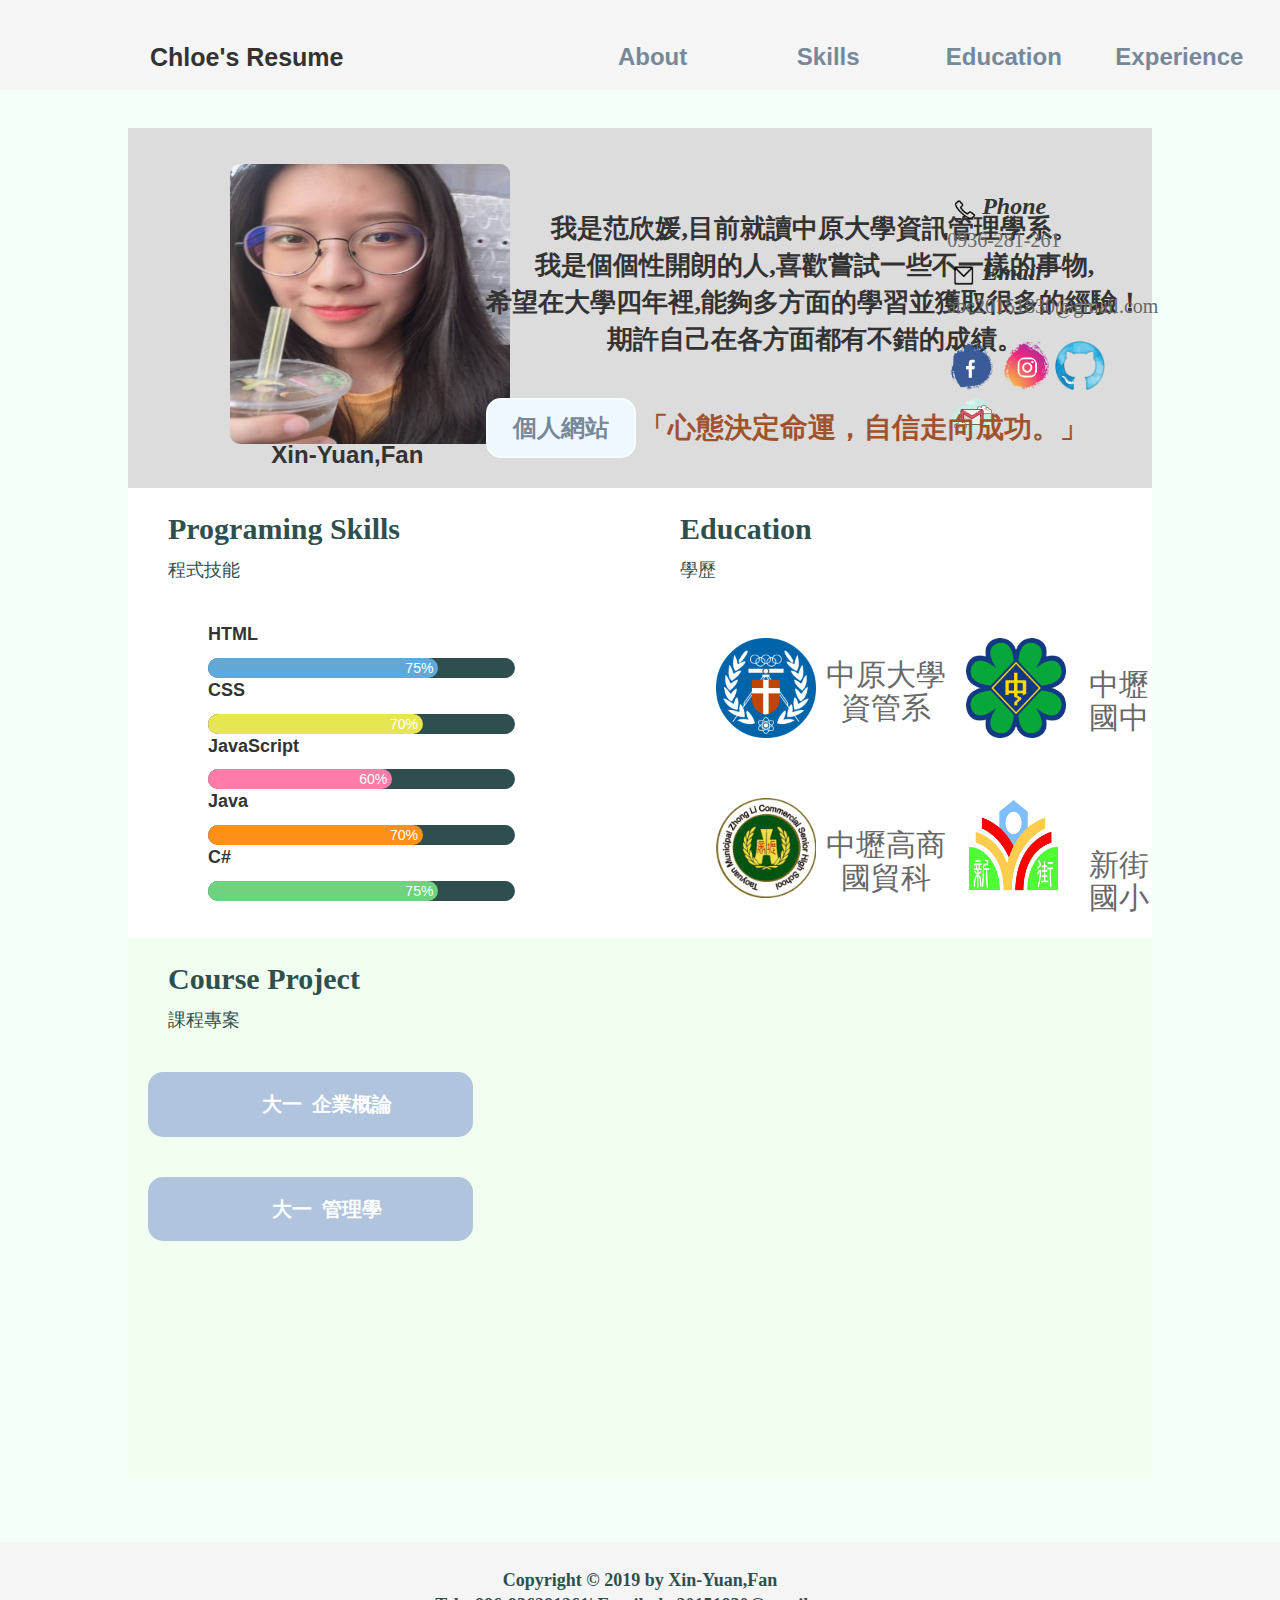
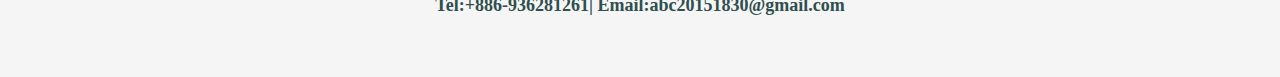
<file: index.html>
<!DOCTYPE html>
<html lang="en">
	<head>
		<meta charset="UTF-8">
		<title>個人履歷</title>
		<meta name="viewport" content="width=device-width, initial-scale=1">
		<link rel="stylesheet" href="https://maxcdn.bootstrapcdn.com/bootstrap/3.4.1/css/bootstrap.min.css">
		<script src="https://ajax.googleapis.com/ajax/libs/jquery/3.4.1/jquery.min.js"></script>
		<script src="https://maxcdn.bootstrapcdn.com/bootstrap/3.4.1/js/bootstrap.min.js"></script>
		<link rel="stylesheet" type="text/css" href="css/resume.css">

	</head>
	<body>
		<!--選單-->
			<nav class="top1">
				<div><span class="logo">Chloe's Resume</span></div>
				<a href="#experience"><div class="view"><p>Experience</p></div></a>
				<a href="#education"><div class="view"><p>Education</p></div></a>
				<a href="#skills"><div class="view"><p>Skills</p></div></a>
				<a href="#about"><div class="view"><p>About</p></div></a>
			</nav>

		<!--About-->

			<div class="about"><a name="about"></a>
			<div><img class="selfie" src="images/selfie.jpg">
				<span class="name">Xin-Yuan,Fan<br></span></div>
				<div class="about-word2">
					我是范欣媛,目前就讀中原大學資訊管理學系。<br>我是個個性開朗的人,喜歡嘗試一些不一樣的事物,<br>
					希望在大學四年裡,能夠多方面的學習並獲取很多的經驗！<br>
					期許自己在各方面都有不錯的成績。
				</div>	
				<div class="about-word1">
					<span class="aw1"><img width="35px" height="35px" src="images/phone.png">Phone<br></span>
					<span class="aw2">0936-281-261<br></span>
					<span class="aw1"><img width="35px" height="35px" src="images/mail.png">Email<br></span>
					<span class="aw2">abc20151830@gmail.com</span>
					<br><br>
					<a href="https://www.facebook.com/zootw147369" target="blank"><img class="social" src="images/FB.png" alt="FB"></a>
	
					<a href="https://www.instagram.com/chloe_fan1004/?hl=zh-tw" target="blank"><img class="social" src="images/IG.png" alt="IG"></a>

					<a href="https://github.com/10744146?tab=repositories" target="blank"><img class="social" src="images/Github.png" alt="Github"></a>

					<a href="mailto:abc20151830@gmail.com" target="blank"><img class="social" src="images/gmail.png" alt="gmail"></a>
				</div>

				<button class="button button4"><a  target="blank" href="https://10744146.github.io/Chloe/">個人網站</a></button>
				
				<span class="logion">「心態決定命運，自信走向成功。」</span>
			</div>

		<div class="SE">
			<div style="width:50%;float: left;" class="skill">
			<a name="skills"></a>
				<span class="t1">Programing Skills</span><br>
				<span class="t2">程式技能</span>
				<div class="sb">
					<p class="sk">HTML</p>
					<div class="container-timeline">
						<div class="skills html">75%</div>
					</div>
					<p class="sk">CSS</p>
					<div class="container-timeline">
						<div class="skills css">70%</div>
					</div>
					<p class="sk">JavaScript</p>
					<div class="container-timeline">
						<div class="skills js">60%</div>
					</div>
					<p class="sk">Java</p>
					<div class="container-timeline">
						<div class="skills java">70%</div>
					</div>
					<p class="sk">C#</p>
					<div class="container-timeline">
						<div class="skills c">75%</div>
					</div>
				</div>
			</div>

			<div style="width:50%;float: left;" class="Education" >
			<a name="education"></a>
			<span class="t3">Education</span><br>
			<span class="t4">學歷</span>
			<div class="ed">
				<img class="c1" src="images/CYCU.png"><span class="c1-word"><h2>中原大學<br>資管系</h2></span>
				<img class="c2" src="images/Clvsc.png"><span class="c2-word"><h2>中壢高商<br>國貿科</h2></span>
				<img class="c3" src="images/Cljhs.png"><span class="c3-word"><h2>中壢國中</h2></span>
				<img class="c4" src="images/SJ.png"><span class="c4-word"><h2>新街國小</h2></span>
			</div>
			</div>
		</div>


			<div class="Experience"><a name="experience"></a>
			<span class="t1">Course Project</span><br>
			<span class="t2">課程專案</span>
			<div class="move">
				<div class="move123">
					<button class="accordion">大一&nbsp;&nbsp;企業概論</button>
					<div class="panel">
						<p class="title">Angelababy Cake</p>
						<p class="p123">為了能順利地與普仁基金會合作,我們做了許多功課,<br>不只要調查消費者的動向,知道他們的想法,<br>還要透過社群軟體的媒介達到行銷的目的,<br>讓大眾能夠被我們運用的手法說服,來買我們的商品。</p>
					</div>
					<button class="accordion">大一&nbsp;&nbsp;管理學</button>
					<div class="panel">
						<p class="title">動物玩很大</p>
						<p class="p123">透過與狗狗相處的時間後,讓我更清楚的了解一些相關的知識和經驗,<br>也非常珍惜這次的合作機會,領樣代替購買,<br>如果下定決心要養狗狗,一定要好好的對待和陪伴牠們,<br>因為我們是他唯一的家人。</p>

					</div>
				</div>
			</div>	
			</div>


			<div class="Footer">
				<p class="footer">Copyright © 2019 by Xin-Yuan,Fan <br>
				Tel:+886-936281261| Email:abc20151830@gmail.com</p>
			</div>

			<script>
			var acc = document.getElementsByClassName("accordion");
			var i;
			for (i = 0; i < acc.length; i++) {
			acc[i].addEventListener("click", function()
				{
			this.classList.toggle("active");
			var panel = this.nextElementSibling;
			if (panel.style.maxHeight)
			{
			panel.style.maxHeight = null;
			}
			else {
			panel.style.maxHeight = panel.scrollHeight + "px";
			}
				});
				}
			</script>

	</body>
</html>
</file>
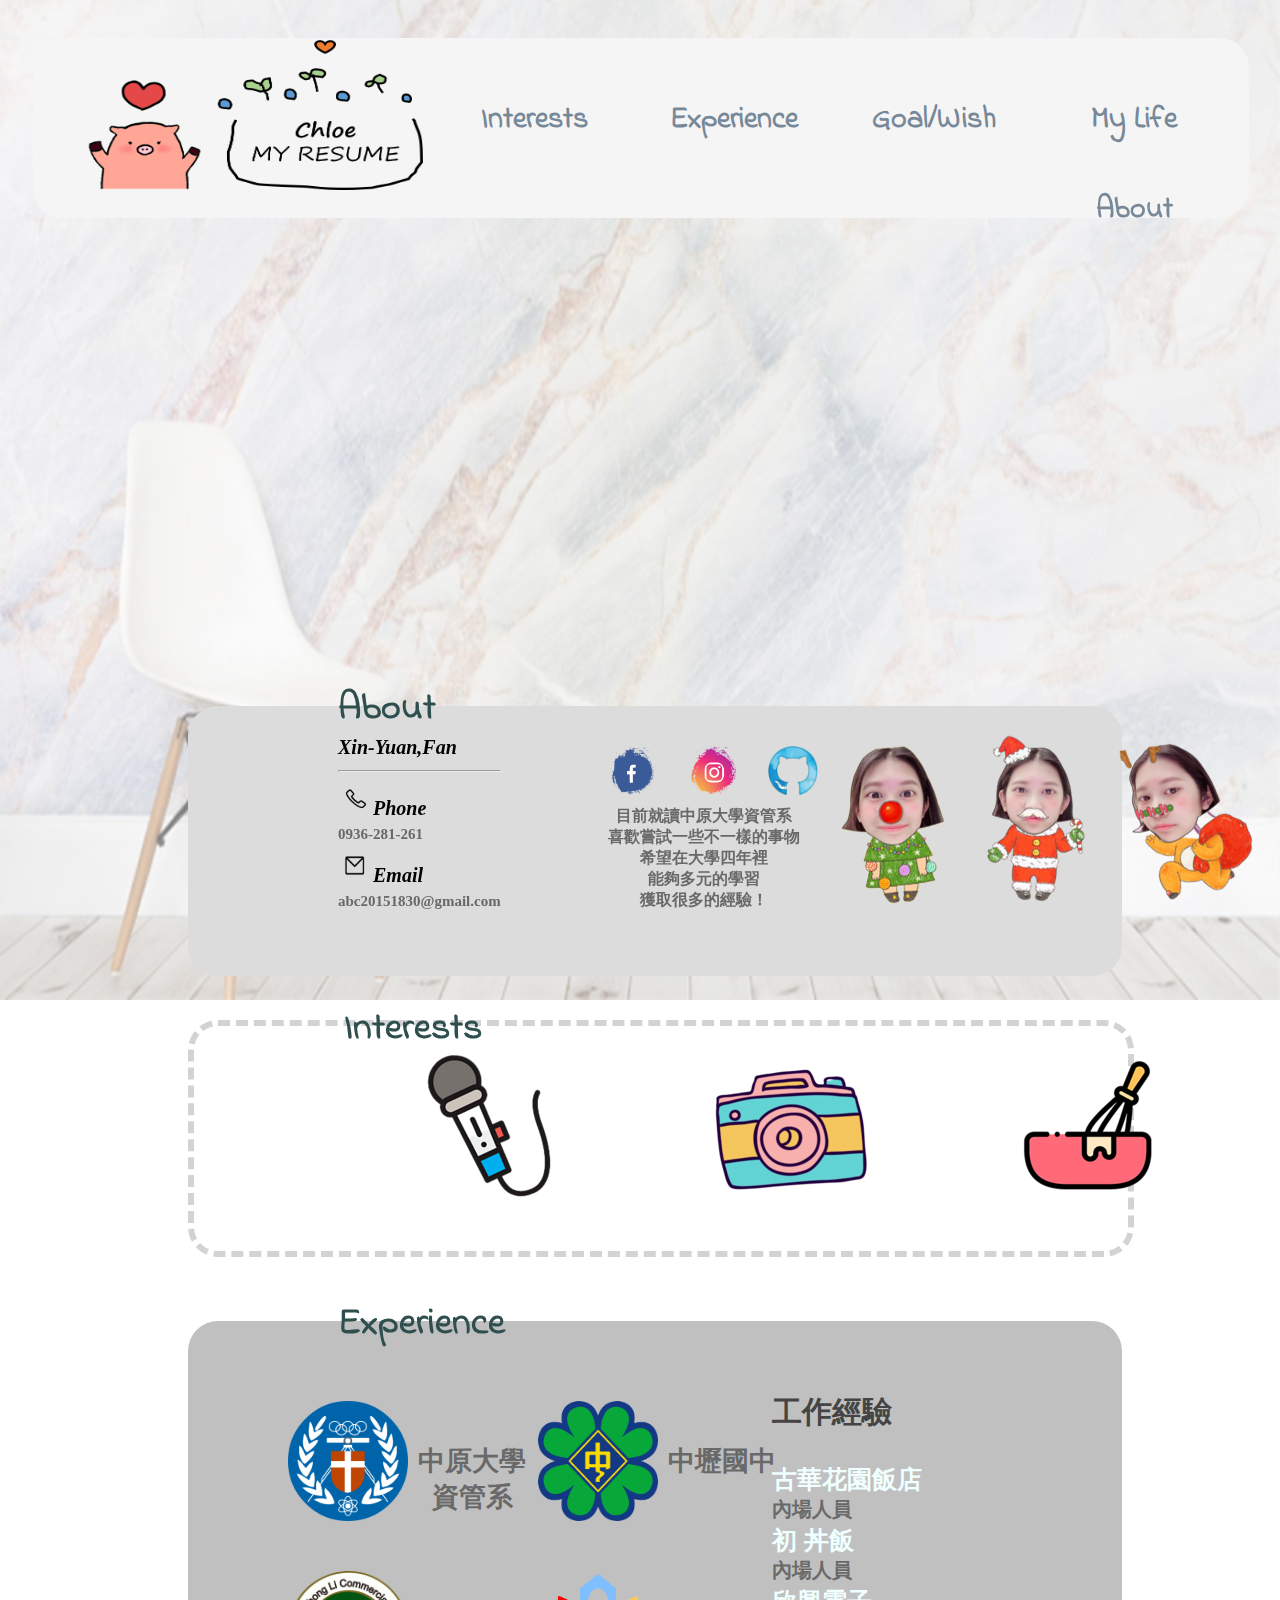
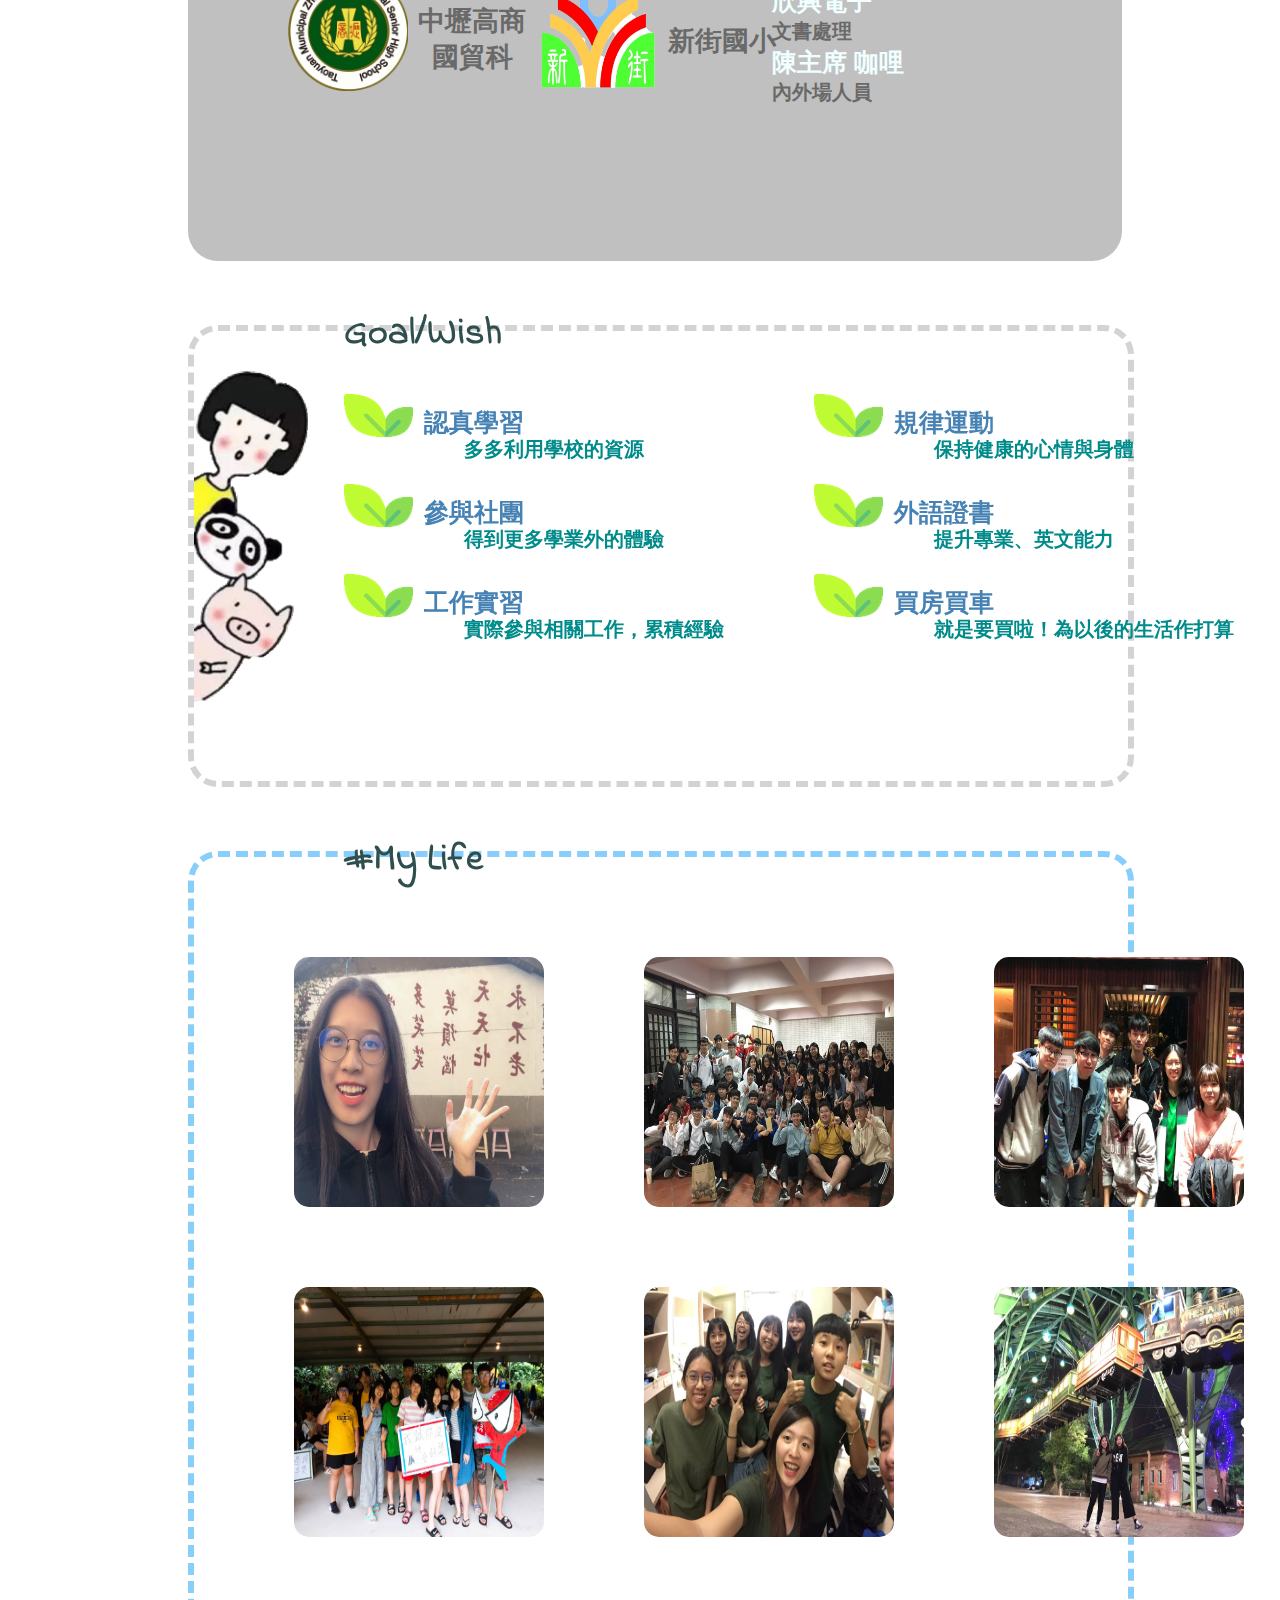
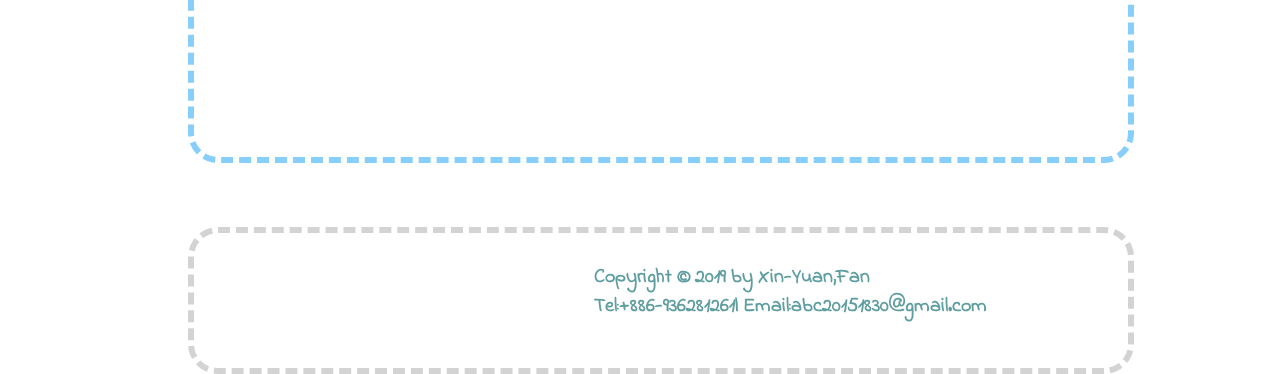
<file: chloe/index.html>
<!DOCTYPE html>
<html lang="en">
<head>
	<meta charset="UTF-8">
	<title>欣媛-個人網站</title>
	<link rel="stylesheet" type="text/css" href="css/chloe.css">
</head>
<body>
	<div class="bg">
		<img class="bg" src="images/bg.jpg" >
		
	</div>

	<div class="top">
			<a href="index.html"><img src="images\top.png" class="top" >
			
	</div>
	<section>	

			<nav class="top1"><!--選單-->
		<div>
			<img class="logo" src="images/logo.png">
		</div>
				<a href="#life"><div class="view"><p>My Life</p></div></a>
				<a href="#goal"><div class="view"><p>Goal/Wish</p></div></a>
				<a href="#experience"><div class="view"><p>Experience</p></div></a>
				<a href="#interests"><div class="view"><p>Interests</p></div></a>
				<a href="#about"><div class="view"><p>About</p></div></a>
			</nav>
	</section>
<br>
	<section>
		<div class="coverflow"><!--圖片輪播-->
    		<a href="#"><img src="images/01.jpg"></a>
    		<a href="#"><img src="images/02.jpg"></a>
   			<a href="#"><img src="images/03.jpg"></a>
		</div>
    </section>
<br>
	<section>
		<div class="about"><a name="about"></a><!--about start-->
			<div class="about-img"><img src="images/1.png"></div>
			<span class="title1">About<br></span>
			<div class="about-word1">
				<span class="aw1">Xin-Yuan,Fan<br></span>
				<hr>
				<span class="aw1"><img width="35px" height="35px" src="images/phone.png">Phone<br></span>
				<span class="aw2">0936-281-261<br></span>
				<span class="aw1"><img width="35px" height="35px" src="images/mail.png">Email<br></span>
				<span class="aw2">abc20151830@gmail.com</span>
			</div>
			<div>
				<a href="https://www.facebook.com/zootw147369" target="blank"><img class="social1" src="images/FB.png" alt="FB"></a>
			</div>
			<div>
				<a href="https://www.instagram.com/chloe_fan1004/?hl=zh-tw" target="blank"><img class="social2" src="images/IG.png" alt="IG"></a>
			</div>		
			<div>
				<a href="https://github.com/10744146?tab=repositories" target="blank"><img class="social3" src="images/Github.png" alt="Github"></a>
			</div>
		
			<div class="about-word2">
			目前就讀中原大學資管系<br>喜歡嘗試一些不一樣的事物<br>
			希望在大學四年裡<br>能夠多元的學習<br>獲取很多的經驗！
			</div>
		</div>
	</section>
<br>
	<section>
		<div class="Interests"><a name="interests"></a>
			<span class="title2">Interests</span>
			<div class="I1">
				<img src="images/Sing.png" alt="Sing">
			</div>
			<div class="I2">
				<img src="images/Camera.png" alt="Photography">
			</div>
			<div class="I3">
				<img src="images/Cook.png" alt="Cook">
			</div>
		</div>
	</section>
<br>
	<section>
		
		<div class="Experience">
			<a name="experience"></a>
			<span class="title3">Experience</span>
			<div>
				<img class="c1" src="images/CYCU.png"><span class="c1-word"><h2>中原大學<br>資管系</h2></span>
				<img class="c2" src="images/Clvsc.png"><span class="c2-word"><h2>中壢高商<br>國貿科</h2></span>
				<img class="c3" src="images/Cljhs.png"><span class="c3-word"><h2>中壢國中</h2></span>
				<img class="c4" src="images/SJ.png"><span class="c4-word"><h2>新街國小</h2></span>
			</div>
			<div>
				<ul class="exp" style="list-style: none">
					<p class="exp1-t">工作經驗</p>
					<li>
						<span class="exp1">古華花園飯店<br></span>
						<span class="exp2">內場人員<br></span>
					</li>
					<li>
						<span class="exp1">初 丼飯<br></span>
						<span class="exp2">內場人員<br></span>
					</li>
					<li>
						<span class="exp1">欣興電子<br></span>
						<span class="exp2">文書處理<br></span>
					</li>
					<li>
						<span class="exp1">陳主席 咖哩<br></span>
						<span class="exp2">內外場人員<br></span>
					</li>
				</ul>
			</div>
		</div>
	</section>
<br>
	<section>
		<div class="Goal"><a name="goal"></a>
			<span class="title4">Goal/Wish</span>
			<img class="o1" src="images/other1.png">
			<div class="GW1">
				<img src="images/leaf.png"><span class="a1">認真學習<br></span>
				<span class="a2">多多利用學校的資源</span>
			</div>
			<div class="GW2">
				<img src="images/leaf.png"><span class="a1">規律運動<br></span>
				<span class="a2">保持健康的心情與身體</span>
			</div>
			<div class="GW3">
				<img src="images/leaf.png"><span class="a1">參與社團<br></span>
				<span class="a2">得到更多學業外的體驗</span>
			</div>
			<div class="GW4">
				<img src="images/leaf.png"><span class="a1">外語證書<br></span>
				<span class="a2">提升專業、英文能力</span>
			</div>
			<div class="GW5">
				<img src="images/leaf.png"><span class="a1">工作實習<br></span>
				<span class="a2">實際參與相關工作，累積經驗</span>
			</div>
			<div class="GW6">
				<img src="images/leaf.png"><span class="a1">買房買車<br></span>
				<span class="a2">就是要買啦！為以後的生活作打算</span>
			</div>
		</div>
	</section>
<br>
	<section>
		<div class="Life"><a name="life"></a>	
		<span class="title5">#My Life</span>
		<img class="p1" src="images/life1.jpg">
		<img class="p2" src="images/life2.jpg">
		<img class="p3" src="images/life3.jpg">
		<img class="p4" src="images/life4.jpg">
		<img class="p5" src="images/life5.jpg">
		<img class="p6" src="images/life6.jpg">
		</div>
	</section>
<br>
	<section>
		<div class="Footer">
			<span class="footer">Copyright © 2019 by Xin-Yuan,Fan <br>
			Tel:+886-936281261| Email:abc20151830@gmail.com</span>
		</div>
	</section>
</body>
</html>
</file>
<file: css/resume.css>
body{
				background-color:#F5FFFA;
			}
			html{
				font-family: "Microsoft JhengHei",sans-serif;
				
			}
			span.logo{
				position: absolute;
				top:40px;
				left:150px;
				font-size:25px;
				font-weight: bolder;
				width:300px;
				height:100px;
				
			}
			nav.top1{
				position: absolute;
				top: 0px;
				left: 0px;
				width:100%;
				height:10vh;
				background-color:#F5F5F5;
			}
			a{
				font-size:24px;
				font-weight: bolder;				
				color:#778899;
			}
			div.view{
				position:relative;
				top:40px;
				margin-right:2%;
				width:150px;
				height:20px;
				float:right;
				text-align: center;
				
			}
			div.view:hover{
				color:#000000;
					}
		div.about{
				border:none;
				position:relative;
				margin-top:10%;
				margin-left: 10%;
				margin-right: 10%;
				height:40vh;
				background-color:#DCDCDC;

			}
			img.selfie{
				border-radius: 10px;
				position: absolute;
				top:10%;
				left:10%;
				width:280px;
				height:280px;
			}
			.name{
				position: absolute;
				font-size: 24px;
				font-weight: bolder;
				bottom: 0;
				margin-left:14%;
				width:200px;
				height:50px;
			}
			div.about-word1{
				position: absolute;
				margin-top:6%;
				margin-left:80%;
			}
			div.about-word2{
				font-family:微軟正黑體;
				font-size:26px;
				font-weight: bolder;
				text-align: center;
				position: absolute;
				margin-top:8%;
				margin-left:35%;
				}
			span.aw1{
				font-family:Comic Sans MS;
				font-size:24px;
				font-style: italic;
				font-weight: bolder;
			}
			span.aw2{
				font-family:Comic Sans MS;
				font-size:20px;
				color: #696969;
				}
			div.social{
				position: relative;
				bottom: 8%;
				right: 6%;
				width:auto;
				height:50px;
			}				
			img.social{
				position: relative;
				width:50px;
				height:50px;
			}

			.button4{
				font-family:微軟正黑體;
				font-size: 10px;
				position: absolute;
				bottom:30px;
				left:35%;
				width:150px;
				height:60px;
				background-color:#F0F8FF;
				color:black;
				border: 2px solid #F5FFFA;
				border-radius: 15px;
			}
			.button4:hover {background-color:	#F5F5F5;}

			.logion{
				font-family:微軟正黑體;
				font-weight: bolder;
				font-size:28px;
				color:#A0522D;
				position: absolute;
				bottom:40px;
				left:50%;
			}
			.logion:hover {color:	#4169E1}
			div.SE{
			margin-left: 10%;
			margin-right: 10%;	
			border:none;
			position:relative;
			height:50vh;
			background-color:white;					
			}

			div.skill{
			position:relative;
			height:50vh;
			}

			div.sb{
			position:relative;
			top:100px;
			left:80px;
			width:100%;
			}
		
			span.t1{
			font-family:微軟正黑體;
			font-size:30px;
			font-weight: bolder;
			color:darkslategray;
			position: absolute;
			top:20px;
			left:40px;
			}
			span.t2{
			font-family:微軟正黑體;
			font-size:18px;
			color:darkslategray;
			position: absolute;
			top:70px;
			left:40px;
			}
			span.t3{
			font-family:微軟正黑體;
			font-size:30px;
			font-weight: bolder;
			color:darkslategray;
			position: absolute;
			top:20px;
			left:40px;
			}
			span.t4{
			font-family:微軟正黑體;
			font-size:18px;
			color:darkslategray;
			position: absolute;
			top:70px;
			left:40px;
			}				
			.container-timeline {
			width: 60%;
			height:20px;
			background-color:#2F4F4F;
			text-align: left;
			border-radius:10px;
			}
		.skills {
			text-align: right;
			color: white;
			}

			.html {
			width: 75%;
			height:20px;
			background-color: #60A8D8;
			animation-name: skill75;
			animation-duration: 10s;
			animation-iteration-count: infinite;
			border-radius:10px;
			padding-right: 5px;
			}
			.css {
			width: 70%;
			height:20px;
			background-color:#E7E551;
			animation-name: skill70;
			animation-duration: 10s;
			animation-iteration-count: infinite;
			border-radius:10px;
			padding-right: 5px;
			}
			.js {
			width:60%;
			height:20px;
			background-color: #FF7CA9;
			animation-name: skill55;
			animation-duration: 10s;
			animation-iteration-count: infinite;
			border-radius:10px;
			padding-right: 5px;
			}
			.java {
			width: 70%;
			height:20px;
			
			background-color: 	#FF9017;
			animation-name: skill70;
			animation-duration: 10s;
			animation-iteration-count: infinite;
			border-radius:10px;
			padding-right: 5px;
			}
			.c{
			width: 75%;
			height:20px;
			background-color: 	#6FD27E;
			animation-name: skill75;
			animation-duration: 10s;
			animation-iteration-count: infinite;
			border-radius:10px;
			padding-right: 5px;
			}

			.sk{
			text-align: left;
			font-size: 18px;
			font-weight: bolder;
			}
			@keyframes skill75 {
			10% {width: 0%}
			40% {width: 75%}
			100% {width: 75%}
			}
			@keyframes skill70 {
			20% {width: 0%}
			70% {width: 70%}
			100% {width: 70%}
			}
			@keyframes skill55 {
			25% {width: 0%}
			60% {width: 55%}
			100% {width: 55%}
			}
			@keyframes skill70 {
			25% {width: 0%}
			60% {width: 70%}
			100% {width: 70%}
			}
			@keyframes skill75 {
			30% {width: 0%}
			90% {width: 75%}
			100% {width: 75%}
					}
			div.Education{
			border:none;
			position:relative;
			height:50vh;
			background-color: white;
			}
			div.ed{
			position:relative;
			margin-top: 5%;
			margin-left: 5%;
			}
			img.c1{
			position: absolute;
			top:90px;
			left:50px;
			width:100px;
			height:100px;
			}
			span.c1-word{
			text-align: center;
			position: absolute;
			top:90px;
			left:160px;
			font-family:微軟正黑體;
			font-size:8px;
			color: #696969;
			}
			img.c2{
			position: absolute;
			top:250px;
			left:50px;
			width:100px ;
			height:100px;
			}
			span.c2-word{
			text-align: center;
			position: absolute;
			top:260px;
			left:160px;
			font-family:微軟正黑體;
			font-size:8px;
			color: #696969;
			}
			img.c3{
			position: absolute;
			top:90px;
			left:300px;
			width:100px ;
			height:100px;
			}
			span.c3-word{
			text-align: center;
			position: absolute;
			top:100px;
			left:420px;
			font-family:微軟正黑體;
			font-size:8px;
			color: #696969;
			}
			img.c4{
			position: absolute;
			top:250px;
			left:300px;
			width:95px;
			height:95px;
			}
			span.c4-word{
			text-align: center;
			position: absolute;
			top:280px;
			left:420px;
			font-family:微軟正黑體;
			font-size:8px;
			color: #696969;
			}
			img.c1:hover{
				transform: scale(1.2);
			}
			img.c2:hover{
				transform: scale(1.2);
			}
			img.c3:hover{
				transform: scale(1.2);
			}
			img.c4:hover{
				transform: scale(1.2);
			}						
			div.Experience{
			border:none;
			position:relative;
			margin-left: 10%;
			margin-right: 10%;	
			height:60vh;
			background-color:#F0FFF0;
			}

			.ex{
			width:890px ;
			position: relative;
			margin-top: 60px;
			margin-left:auto;
			margin-right: auto;
			margin-bottom:60px ;
			opacity: 0;
			text-align: center;
			}

			.accordion {
			border-radius:15px;
			background-color:#B0C4DE;
			color: #FFFFFF;
			cursor: pointer;
			padding: 18px 18px 18px 50px;
			width: 325px;
			border: none;
			text-align:center;
			outline: none;
			font-size: 20px;
			transition: 0.4s;
			font-family: Microsoft JhengHei;
			font-weight: bolder;
			}
			.accordion:hover {
			background-color:#D3D3D3;
			color:#716082;
			transform: scale(1.1);
			font-size: 22px;
			}

			.panel {
			text-align: center;
			width: 90%;
			margin-left:5%;
			margin-top:20px;
			padding:0 18px;
			background-color: rgba(160, 191, 205, 0.7);
			border: none;
			border-radius: 15px;
			max-height: 0;
			overflow: hidden;
			transition: max-height 0.2s ease-out;
			}

			.move{	margin: 100px auto 100px auto;}
			.move123{
			margin: 20px;
			}

			.title{
			font-family: Microsoft JhengHei;
			font-size:26px;
			color:#4F4259;
			font-weight:bolder;
			margin: 2% 0 2% 0;
			}
			.p123{
			font-family: Microsoft JhengHei;
			font-size:20px;
			color:#41416B;
			font-weight:bolder;
			margin-bottom: 2%;
			}

			div.Footer{
			margin-top: 5%;
			border:none;
			position:relative;
			height:15vh;
			background-color:#F5F5F5;
			}
			p.footer{
			font-family: Microsoft JhengHei;
			font-size: 18px;
			font-weight: bolder;
			color:darkslategray;
			text-align: center;
			padding-top: 2%;
			}
</file>
<file: chloe/css/chloe.css>
@import url('https://fonts.googleapis.com/css?family=Indie+Flower&display=swap');
		html{
			height: 100%;
			font-family:Indie Flower, cursive;
			font-weight: bolder;
		}
		div.top{
  			position: fixed;
  			bottom:40px;
			right:40px;
  		}
		img.top{
			width:80px;
			height:80px;
		}
		div.bg{
			background-size:cover;
			position: fixed;
			top:0;
			left: 0;
			bottom:0;
			right:0;
			
		}
		img.bg{
			opacity: 0.5;
			min-width: 100%;
        	min-height: 1000px;
        	width: 100%;
		}
		img.logo{
			position: relative;
			top:2px;
			left:40px;
			width:350px;
			height:150px;
			float: left;

			
		}
		div.view{
			position:relative;
			top:30px;
			right:15px;
			width:200px;
			height:90px;
			float:right;
			text-align: center;
			
		}
		div.view:hover{
			background-color:white;		
			color:#000000;
			border: none;
			border-radius: 30px;
		}
		nav.top1{
			border: none;
			border-radius:30px;
			position:relative;
			left:25px;
			width:95vw;
			height:20vh;
			background-color:#F5F5F5;
			margin-top: 3%;
		}
		a{
			font-size:30px;
            color:#778899;
		}
	.coverflow{
		position:absolute;
        width:85vw;
        height:85vh;
        
    }
    .coverflow>a{
        display: block;
        position:absolute;
        top:15px;
        left:200px;
        opacity: 0;
        
   		filter: alpha(opacity=0);
    /*當圖片數量增加，影片長度需更改，變為5s*圖片數量*/
    	-webkit-animation: silder 15s linear infinite;
        animation: silder 15s linear infinite;
    }
    .coverflow>a>img{
        max-width: 100%;
        border: none;
        border-radius:20px;
    }

/*動畫關鍵影格*/
    @-webkit-keyframes silder {
        10% {
            opacity: 1;
            filter: alpha(opacity=100);
        }
        30% {
            opacity: 1;
            filter: alpha(opacity=100);
        }
        40% {
            opacity: 0;
            filter: alpha(opacity=0);
        }
    }
    @keyframes silder {
        10% {
            opacity: 1;
            filter: alpha(opacity=100);
        }
        30% {
            opacity: 1;
            filter: alpha(opacity=100);
        }
        40% {
            opacity: 0;
            filter: alpha(opacity=0);
        }
    }

/*每個圖片各延遲5秒*/
    .coverflow>a:nth-child(3) {
        -webkit-animation-delay: 10s;
                animation-delay: 10s;               
    }

    .coverflow>a:nth-child(2) {
        -webkit-animation-delay: 5s;
                animation-delay: 5s;
    }

    .coverflow>a:nth-child(1) {
        -webkit-animation-delay: 0s;
                animation-delay: 0s;    
    }

    div.about{
		border: none;
		border-radius:30px;
		position:relative;
		top:440px;
		left:180px;
		width:73vw;
		height:30vh;
		background-color:#DCDCDC;
    }
    div.about-word1{
		position: absolute;
		top: 30px;
		left: 150px;
		float: left;
    }
    span.title1{ 
    	font-size:38px;
    	font-weight: bolder;
    	color:darkslategray;
    	position: absolute;
    	top:-25px;
    	left:150px;
    }
	span.aw1{
		font-family:Comic Sans MS;
		font-size:20px;
		font-style: italic;
		font-weight: bolder;
	}
	span.aw2{
		font-family:Comic Sans MS;
		font-size:15px;
		color: #696969;
	}
	div.about-img{
		position:absolute;
		top:25px;
		left:640px;
		width:5px;
		height:10px;
	}
	div.about-img:hover{
		position:absolute;
		top:40px;
		left:650px;
		width:5px;
		height:10px;
		transform: scale(1.10);
	}
	div.about-word2{
		font-family:微軟正黑體;
		font-size:16px;
		color:#696969;
		text-align: center;
		position: absolute;
		top:100px;
		left:420px;
	}
	img.social1{
		position: relative;
		top: 40px;
		left: 420px;
		width:50px;
		height:50px;
	}
	img.social2{
		position: absolute;
		top: 40px;
		left: 500px;
		width:50px;
		height:50px;
	}
	img.social3{
		position: absolute;
		top: 40px;
		left:580px;
		width:50px;
		height:50px;
	}
	div.Interests{
		border:#D3D3D3 dashed 6px;
		border-radius:30px;
		position:relative;
		top:460px;
		left:180px;
		width:73vw;
		height:25vh;
			
    }

    span.title2{ 
    	font-size:38px;
    	font-weight: bolder;
    	color:darkslategray;
    	position: absolute;
    	top:-25px;
    	left:150px;
	}
	div.I1{
		position: absolute;
		top:0px;
		left:200px;
		width:50px; 
		height:50px;
		transition:width height 2s;
	}
	div.I2{
		position: absolute;
		top:-15px;
		left:500px;
		width:50px; 
		height:50px;
	}
	div.I3{
		position: absolute;
		top:0px;
		left:800px;
		width:50px; 
		height:50px;
	}	
	div.Experience{
		border: none;
		border-radius:30px;
		position:relative;
		top:500px;
		left:180px;
		width:73vw;
		height:60vh;
		background-color:#C0C0C0;
    }
    span.title3{ 
    	font-size:38px;
    	font-weight: bolder;
    	color:darkslategray;
    	position: absolute;
    	top:-25px;
    	left:150px;
	}
	img.c1{
		position: absolute;
		top:80px; 
		left:100px;
		width:120px ;
		height:120px;
	}
	span.c1-word{
		text-align: center;
		position: absolute;
		top:100px;
		left:230px;
		font-family:微軟正黑體; 
		font-size:18px;
		color: #696969;
	}
	img.c2{
		position: absolute;
		top:250px; 
		left:100px;
		width:120px ;
		height:120px;
	}
	span.c2-word{
		text-align: center;
		position: absolute;
		top:260px;
		left:230px;
		font-family:微軟正黑體; 
		font-size:18px;
		color: #696969;
	}
	img.c3{
		position: absolute;
		top:80px; 
		left:350px;
		width:120px ;
		height:120px;
	}
	span.c3-word{
		text-align: center;
		position: absolute;
		top:100px;
		left:480px;
		font-family:微軟正黑體; 
		font-size:18px;
		color: #696969;
	}
	img.c4{
		position: absolute;
		top:250px; 
		left:350px;
		width:120px ;
		height:120px;
	}
	span.c4-word{
		text-align: center;
		position: absolute;
		top:280px;
		left:480px;
		font-family:微軟正黑體;
		font-size:18px;
		color: #696969;
	}
	.exp{
		position: absolute;
		top:25px;
		right:200px;
	}
	.exp1-t{
		font-size:30px;
		font-family:微軟正黑體;
		color:#444444;
	}
	.exp1{
		font-size: 25px;
		font-family:微軟正黑體;
		color:#F0FFFF;
	}
	.exp2{
		font-size: 20px;
		font-family:微軟正黑體;
		color: #696969;
	}
	div.Goal{
		border:#D3D3D3 dashed 6px;
		border-radius:30px;
		position:relative;
		top:540px;
		left:180px;
		width:73vw;
		height:50vh;
    }
    span.title4{
    	font-size:38px;
    	font-weight: bolder;
    	color:darkslategray;
    	position: absolute;
    	top:-25px;
    	left:150px;
    }
	img.o1{
		position: absolute;
		top:25px;
		left: 0px;
		width:120px;
		height:350px;
	}
	span.a1{
		position: absolute;
		top:25px; 
		left:80px;
		font-size:25px;
		font-family: 微軟正黑體;
		color:#4682B4; 
	}
	span.a2{
		position: absolute;
		top:55px; 
		left:120px;	
		font-size:20px;
		font-family: 微軟正黑體;
		color:#008B8B; 	
	}
	div.GW1{
		position: absolute;
		top:50px; 
		left:150px;
		width: 80vw;
		height: 80vh;
	}
	div.GW2{
		position: absolute;
		top:50px; 
		left:620px;
		width: 80vw;
		height: 80vh;
    }
	div.GW3{
		position: absolute;
		top:140px; 
		left:150px;
		width: 80vw;
		height: 80vh;
    }
    div.GW4{
		position: absolute;
		top:140px; 
		left:620px;
		width: 80vw;
		height: 80vh;
    }
    div.GW5{
		position: absolute;
		top:230px; 
		left:150px;
		width: 80vw;
		height: 80vh;
    }
    div.GW6{
		position: absolute;
		top:230px; 
		left:620px;
		width: 80vw;
		height: 80vh;
    }
    div.Life{
		border:#87CEFA	 dashed 6px;
		border-radius:30px;
		position:relative;
		top:580px;
		left:180px;
		width:73vw;
		height:100vh;
		
    }
   img.p1:hover{
    	position: absolute;
    	top:100px;
    	left:100px;
		width:250px;
    	height:250px;
    	border-radius:15px;
    	background: rgb(101, 101, 101, 0.6);
    	color: #ffffff;
    	opacity:0.5;
    }
    img.p1{
    	position: absolute;
    	top:100px;
    	left:100px;
    	border-radius:15px;
    	width:250px;
    	height:250px;
    }
    img.p2:hover{
    	position: absolute;
    	top:100px;
    	left:450px;
		width:250px;
    	height:250px;
    	border-radius:15px;
    	background: rgb(101, 101, 101, 0.6);
    	color: #ffffff;
    	opacity:0.5;
    }
    img.p2{
    	position: absolute;
    	top:100px;
    	left:450px;
    	border-radius:15px;
    	width:250px;
    	height:250px;
    }
    img.p3:hover{
    	position: absolute;
    	top:100px;
    	left:800px;
		width:250px;
    	height:250px;
    	border-radius:15px;
    	background: rgb(101, 101, 101, 0.6);
    	color: #ffffff;
    	opacity:0.5;
    }
    img.p3{
    	position: absolute;
    	top:100px;
    	left:800px;
    	border-radius:15px;
    	width:250px;
    	height:250px;
    }
    img.p4:hover{
    	position: absolute;
    	top:430px;
    	left:100px;
		width:250px;
    	height:250px;
    	border-radius:15px;
    	background: rgb(101, 101, 101, 0.6);
    	color: #ffffff;
    	opacity:0.5;
    }
    img.p4{
    	position: absolute;
    	top:430px;
    	left:100px;
    	border-radius:15px;
    	width:250px;
    	height:250px;
    }
    img.p5:hover{
    	position: absolute;
    	top:430px;
    	left:450px;
		width:250px;
    	height:250px;
    	border-radius:15px;
    	background: rgb(101, 101, 101, 0.6);
    	color: #ffffff;
    	opacity:0.5;
    }
    img.p5{
    	position: absolute;
    	top:430px;
    	left:450px;
    	border-radius:15px;
    	width:250px;
    	height:250px;
    }
    img.p6:hover{
    	position: absolute;
    	top:430px;
    	left:800px;
		width:250px;
    	height:250px;
    	border-radius:15px;
    	background: rgb(101, 101, 101, 0.6);
    	color: #ffffff;
    	opacity:0.5;
    }
    img.p6{
    	position: absolute;
    	top:430px;
    	left:800px;
    	border-radius:15px;
    	width:250px;
    	height:250px;
    }
    span.title5{
    	font-size:38px;
    	font-weight: bolder;
    	color:darkslategray;
    	position: absolute;
    	top:-25px;
    	left:150px;
    }
    div.Footer{
		border:#D3D3D3 dashed 6px;
		border-radius:30px;
		position:relative;
		top:620px;
		left:180px;
		width:73vw;
		height:15vh;
		margin-bottom:3%;
    }
    .footer{
		font-size: 20px;
		color:cadetblue;
		position:absolute;
		top:30px ;
		left:400px;
    }
</file>
